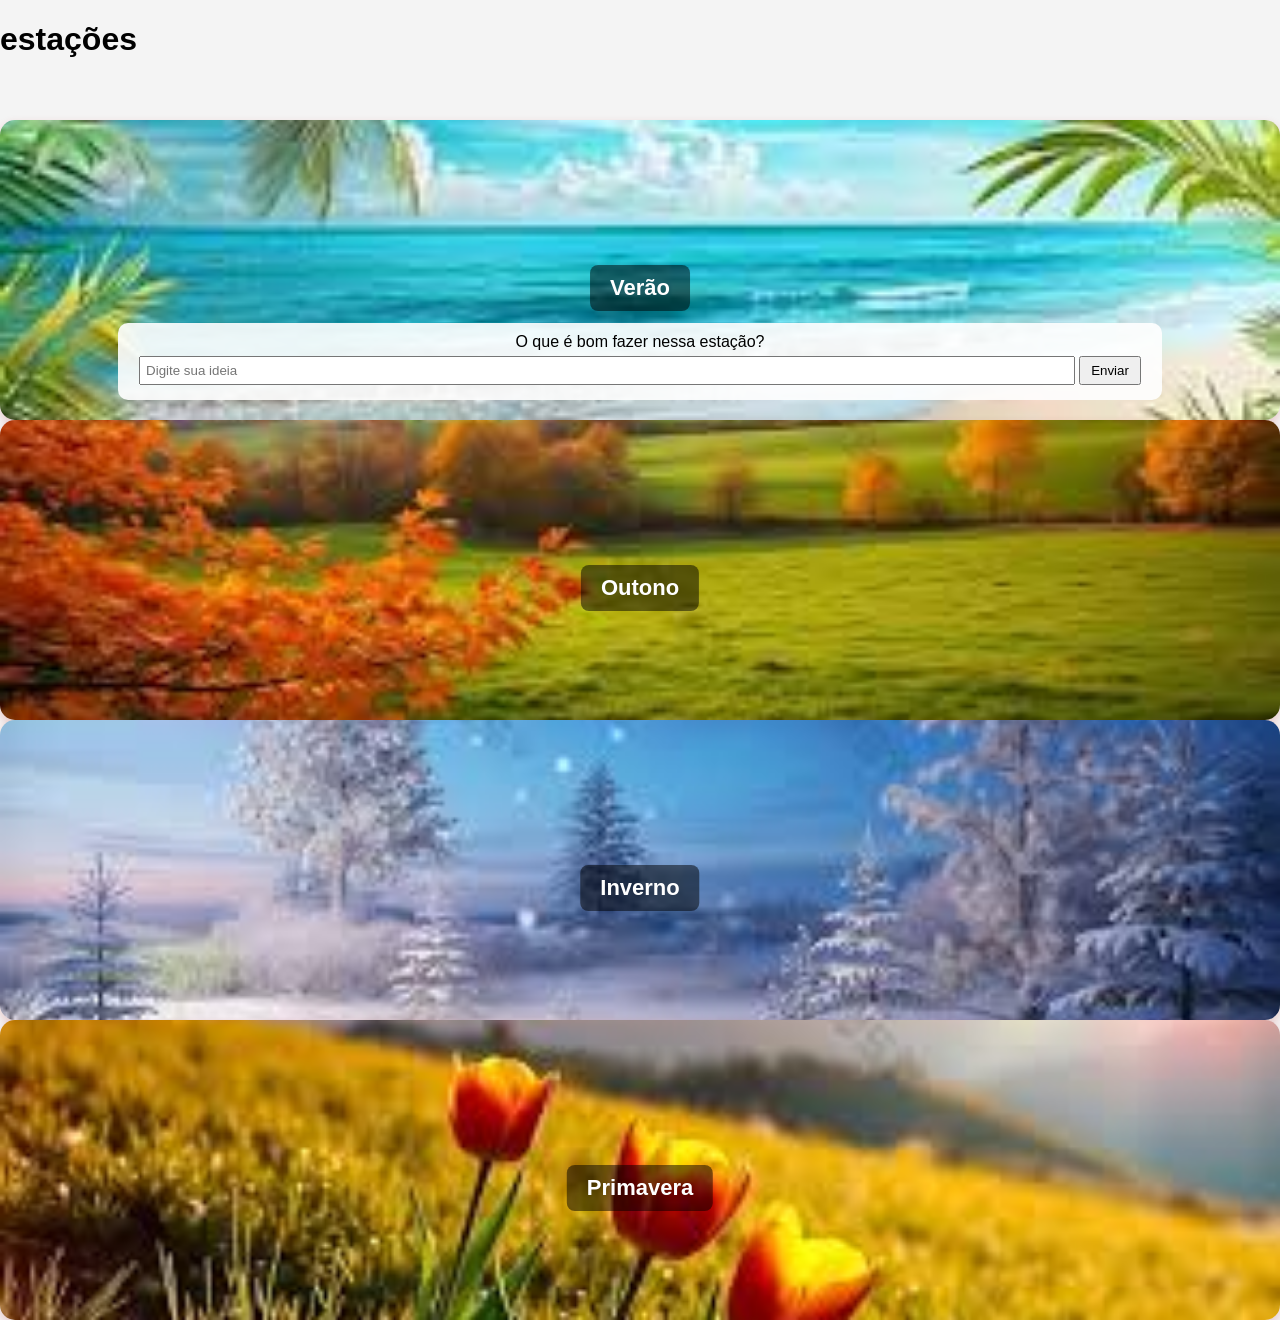
<file: exer_div/index.html>
<!DOCTYPE html>
<html lang="pt-br">
<head>
    <meta charset="UTF-8">
    <meta name="viewport" content="width=>, initial-scale=1.0">
    <link rel="stylesheet" href="style.css">
    <title>Estações do Ano</title>
    
</head>
<h1>estações</h1>
<body>
    <div class="geral"></div>
        <div class="estacao">
            <img src="verao.jpg" alt="Verão">
            <h2 class="titulo">Verão</h2>

            <form class="formulario">
            <label>O que é bom fazer nessa estação?</label>
            <input type="text" placeholder="Digite sua ideia">
            <button type="submit">Enviar</button>
        </form>
        
        </div>

        <div class="estacao">
            <img src="outono.jpg" alt="Outono">
            <h2 class="titulo">Outono</h2>
        </div>

        <div class="estacao">
            <img src="inverno.jpg" alt="Inverno">
            <h2 class="titulo">Inverno</h2>
        </div>

        <div class="estacao">
            <img src="primavera.jpg" alt="Primavera">
            <h2 class="titulo">Primavera</h2>
        </div>
    

</body>
</html>
</file>
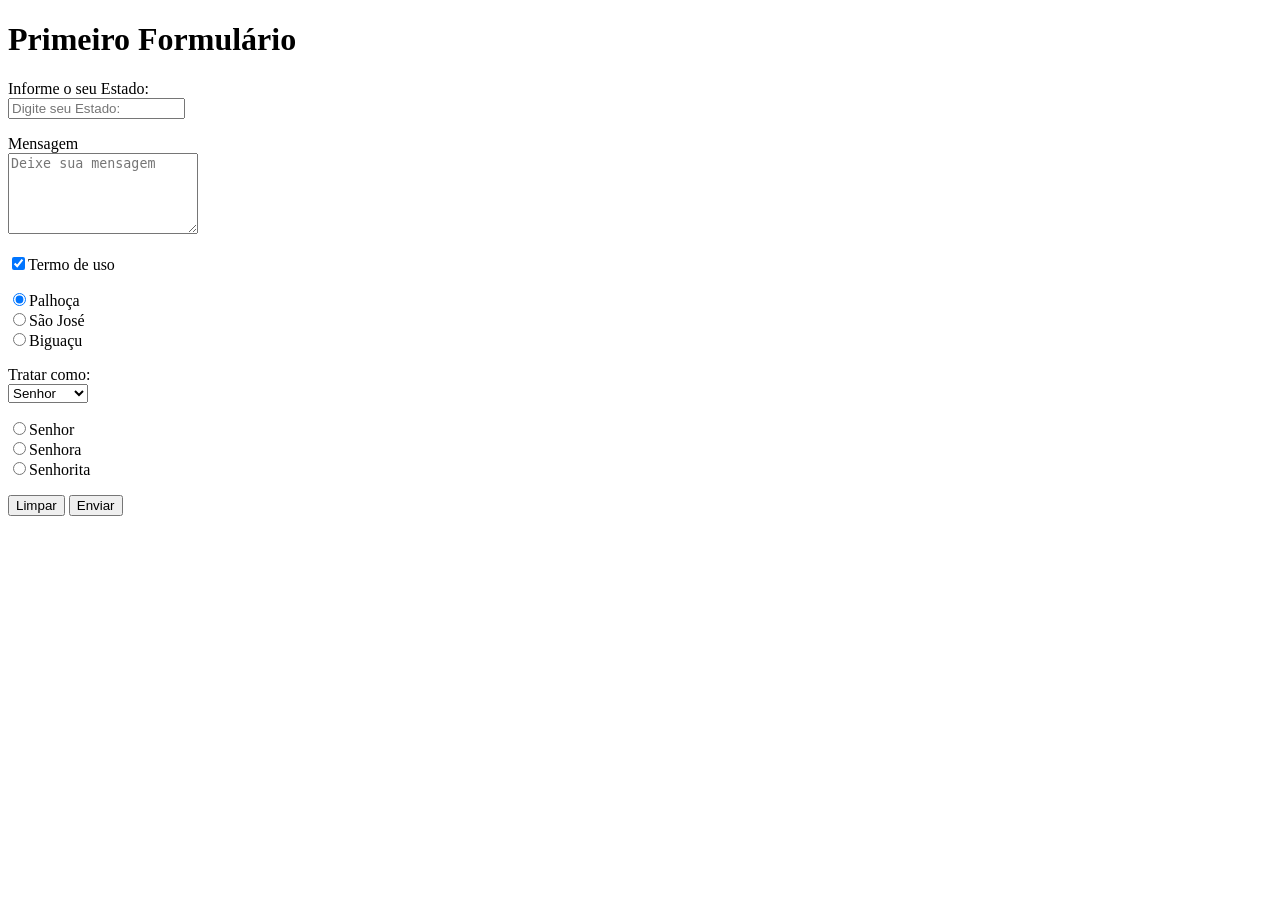
<file: index/index.html>
<!DOCTYPE html>
<html lang="en">
<head>
    <meta charset="UTF-8">
    <meta name="viewport" content="width=device-width, initial-scale=1.0">
    <title>Document</title>
</head>
<body>
    <h1>Primeiro Formulário</h1>
    <form action="https://formspree.io/f/xojnnkkq" method="POST">
        <p>
            <label>Informe o seu Estado: </label><br>
            <input type="text" placeholder="Digite seu Estado:" required="required" value="" name="estado"></input><br>
        </p> 
        <p>
            <label>Mensagem</label><br> 
            <textarea name="mensagem" placeholder="Deixe sua mensagem" rows="5" cols="21" required></textarea>
        </p>
        <p>
            <input type="checkbox" value="SIM" required="required" checked="checked">Termo de uso</input>
        </p>
        <p>
            <input type="radio" name="cidade" value="Palhoça" checked="checked">Palhoça</input><br>
            <input type="radio" name="cidade" value="Sãojose">São José</input><br>
            <input type="radio" name="cidade" value="Biguaçu">Biguaçu</input><br>
        </p>
        <p>
            <label>Tratar como:</label><br>
            <select name="trat">
                <option value="Senhor">Senhor</option><br>
                <option value="Senhora">Senhora</option><br>
                <option value="Senhorita">Senhorita</option><br>
            </select>
        </p>
            
            <input type="radio" name="tratamento" value="Senhor">Senhor</input><br>
            <input type="radio" name="tratamento" value="Senhora">Senhora</input><br>
            <input type="radio" name="tratamento" value="Senhorita">Senhorita</input><br>
        </p>
        <p>
            <button type="reset">Limpar</button>
            <button type="submit">Enviar</button><br>
        </p>

</body>
</html>
</file>
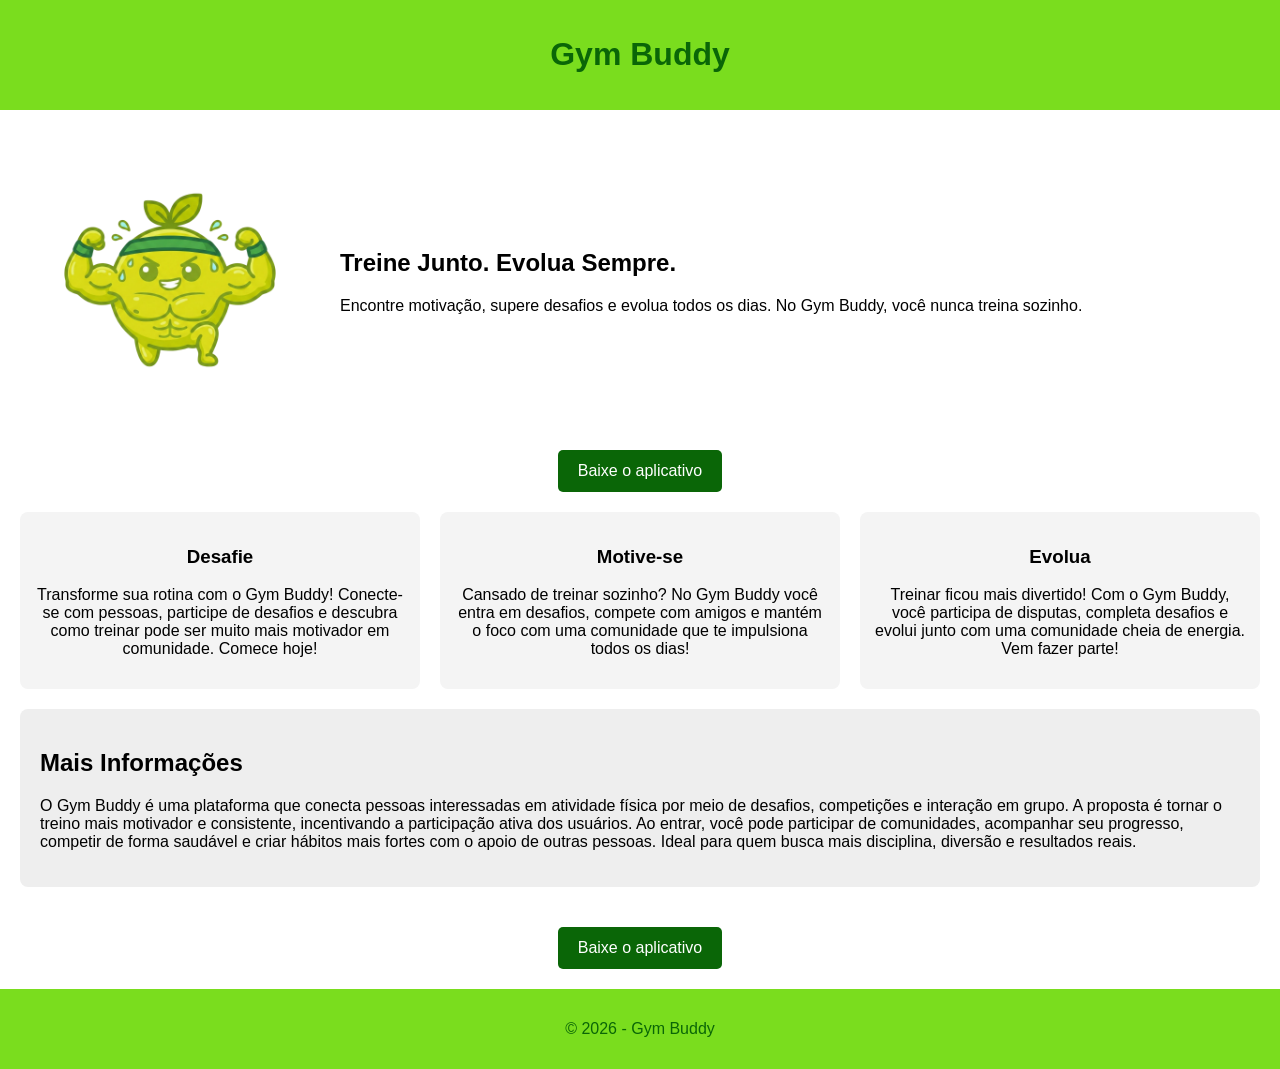
<file: index/aulaprova.html>
<!DOCTYPE html>
<html lang="pt-br">
<head>
  <meta charset="UTF-8">
  <title>Gym Buddy</title>
  <link rel="stylesheet" href="style.css">
</head>
<body>

  <header>
    <h1>Gym Buddy</h1>
  </header>

  <div class="container">

    
    <div class="top-section">
      <img src="nova-logo.png" alt="Produto">
      <div>
        <h2>Treine Junto. Evolua Sempre.</h2>
        <p>Encontre motivação, supere desafios e evolua todos os dias. No Gym Buddy, você nunca treina sozinho.</p>
      </div>
    </div>

  
    <a href="#" class="btn">Baixe o aplicativo</a>

  
    <div class="columns">
      <div class="column">
        <h3>Desafie</h3>
        <p>Transforme sua rotina com o Gym Buddy! Conecte-se com pessoas, participe de desafios e descubra como treinar pode ser muito mais motivador em comunidade. Comece hoje!</p>
      </div>
      <div class="column">
        <h3>Motive-se</h3>
        <p>Cansado de treinar sozinho? No Gym Buddy você entra em desafios, compete com amigos e mantém o foco com uma comunidade que te impulsiona todos os dias!</p>
      </div>
      <div class="column">
        <h3>Evolua</h3>
        <p>Treinar ficou mais divertido! Com o Gym Buddy, você participa de disputas, completa desafios e evolui junto com uma comunidade cheia de energia. Vem fazer parte!</p>
      </div>
    </div>

  
    


    <div class="info-section">
      <h2>Mais Informações</h2>
      <p>
        O Gym Buddy é uma plataforma que conecta pessoas interessadas em atividade física por meio de desafios, competições e interação em grupo. A proposta é tornar o treino mais motivador e consistente, incentivando a participação ativa dos usuários. Ao entrar, você pode participar de comunidades, acompanhar seu progresso, competir de forma saudável e criar hábitos mais fortes com o apoio de outras pessoas. Ideal para quem busca mais disciplina, diversão e resultados reais.
      </p>
    </div>

  </div>
  
  <a href="#" class="btn">Baixe o aplicativo</a>

  <footer>
    <p>© 2026 - Gym Buddy</p>
  </footer>

</body>
</html>
</file>
<file: exer_div/style.css>
body {
    margin: 0;
    font-family: Arial, sans-serif;
    background-color: #f4f4f4;
}

.geral {
    display: grid;
    grid-template-columns: repeat(2, 1fr);
    gap: 20px;
    padding: 20px;
}

.estacao {
    position: relative;
    height: 300px;
    border-radius: 15px;
    overflow: hidden;
    box-shadow: 0 4px 10px rgba(180, 21, 21, 0.2);
}

.estacao img {
    width: 100%;
    height: 100%;
    object-fit: cover;
}

.titulo {
    position: absolute;
    top: 50%;
    left: 50%;
    transform: translate(-50%, -50%);
    
    background: rgba(0,0,0,0.5);
    color: white;
    padding: 10px 20px;
    font-size: 22px;
    border-radius: 8px;
}

.formulario {
    position: absolute;
    bottom: 20px;
    left: 50%;
    transform: translateX(-50%);
    background: rgba(255,255,255,0.9);
    padding: 10px;
    border-radius: 10px;
    width: 80%;
    text-align: center;
}

.formulario input {
    width: 90%;
    padding: 5px;
    margin: 5px 0;
}

.formulario button {
    padding: 5px 10px;
    cursor: pointer;
}
</file>
<file: index/style.css>
body {
  margin: 0;
  font-family: Arial, sans-serif;
}

header {
  background: #7add1e;
  color: #0a6607;
  padding: 15px;
  text-align: center;
}

.container {
  padding: 20px;
}

.top-section {
  display: flex;
  align-items: center;
  gap: 20px;
}

.top-section img {
  width: 300px;
  border-radius: 10px;
}

.btn {
  
  display: block;
margin: 20px auto;
padding: 12px 20px;
background: #0a6607;
color: white;
text-decoration: none;
border-radius: 5px;
text-align: center;
width: fit-content;
}

.columns {
  display: flex;
  gap: 20px;
  margin: 20px 0;
}

.column {
  flex: 1;
  background: #f4f4f4;
  padding: 15px;
  border-radius: 8px;
  text-align: center;
}

.info-section {
  background: #eee;
  padding: 20px;
  border-radius: 8px;
  margin-top: 20px;
}

footer {
  background: #7add1e;
  color: #0a6607;
  text-align: center;
  padding: 15px;
  margin-top: 20px;
}
</file>
